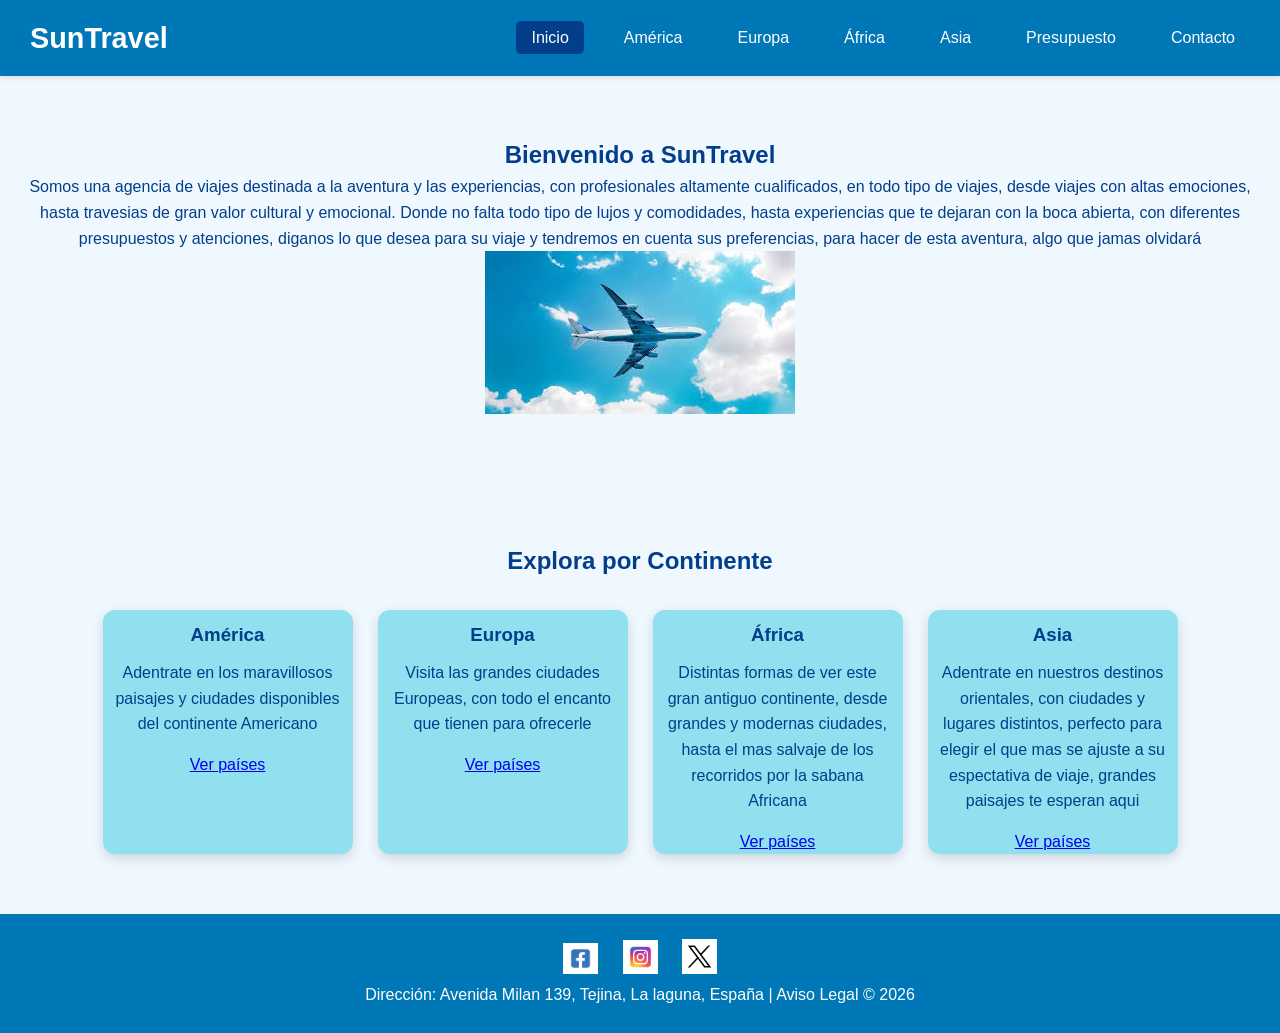
<file: index.html>
<!DOCTYPE html>
<html lang="es">
<head>
<meta charset="UTF-8">
<meta name="viewport" content="width=device-width, initial-scale=1.0">
<title>SunTravel - Inicio</title>
<link rel="stylesheet" href="css/style.css">
</head>
<body>

<header>
    <div class="logo"><h1>SunTravel</h1></div>
    <nav>
        <ul>
            <li><a href="index.html" class="active">Inicio</a></li>
            <li><a href="america.html">América</a></li>
            <li><a href="europa.html">Europa</a></li>
            <li><a href="africa.html">África</a></li>
            <li><a href="asia.html">Asia</a></li>
            <li><a href="presupuesto.html">Presupuesto</a></li>
            <li><a href="contacto.html">Contacto</a></li>
        </ul>
    </nav>
</header>

<section id="bienvenida">
    <h2>Bienvenido a SunTravel</h2>
    <p>Somos una agencia de viajes destinada a la aventura y las experiencias, con profesionales altamente cualificados, en todo tipo de viajes, desde viajes con altas emociones, hasta travesias de gran valor cultural y emocional. Donde no falta todo tipo de lujos y comodidades, hasta experiencias que te dejaran con la boca abierta, con diferentes presupuestos y atenciones, diganos lo que desea para su viaje y tendremos en cuenta sus preferencias, para hacer de esta aventura, algo que jamas olvidará</div></p>
    <img src="img/avion.jpg" alt="Imagen de un avion">
</section>

<section id="continentes">
    <h2>Explora por Continente</h2>
    <div class="grid-destinos">
        <div class="destino">
            <h3>América</h3>
            <p>Adentrate en los maravillosos paisajes y ciudades disponibles del continente Americano</p>
            <a href="america.html">Ver países</a>
        </div>
        <div class="destino">
            <h3>Europa</h3>
            <p>Visita las grandes ciudades Europeas, con todo el encanto que tienen para ofrecerle</p>
            <a href="europa.html">Ver países</a>
        </div>
        <div class="destino">
            <h3>África</h3>
            <p>Distintas formas de ver este gran antiguo continente, desde grandes y modernas ciudades, hasta el mas salvaje de los recorridos por la sabana Africana</p>
            <a href="africa.html">Ver países</a>
        </div>
        <div class="destino">
            <h3>Asia</h3>
            <p>Adentrate en nuestros destinos orientales, con ciudades y lugares distintos, perfecto para elegir el que mas se ajuste a su espectativa de viaje, grandes paisajes te esperan aqui</p>
            <a href="asia.html">Ver países</a>
        </div>
    </div>
</section>

<footer>
    <div class="redes">
        <a href="#"><img src="img/facebook.png" alt="Facebook"></a>
        <a href="#"><img src="img/instagram.png" alt="Instagram"></a>
        <a href="#"><img src="img/twitter.png" alt="Twitter"></a>
    </div>
    <p>Dirección: Avenida Milan 139, Tejina, La laguna, España | Aviso Legal © 2026</p>
</footer>

</body>
</html>
</file>
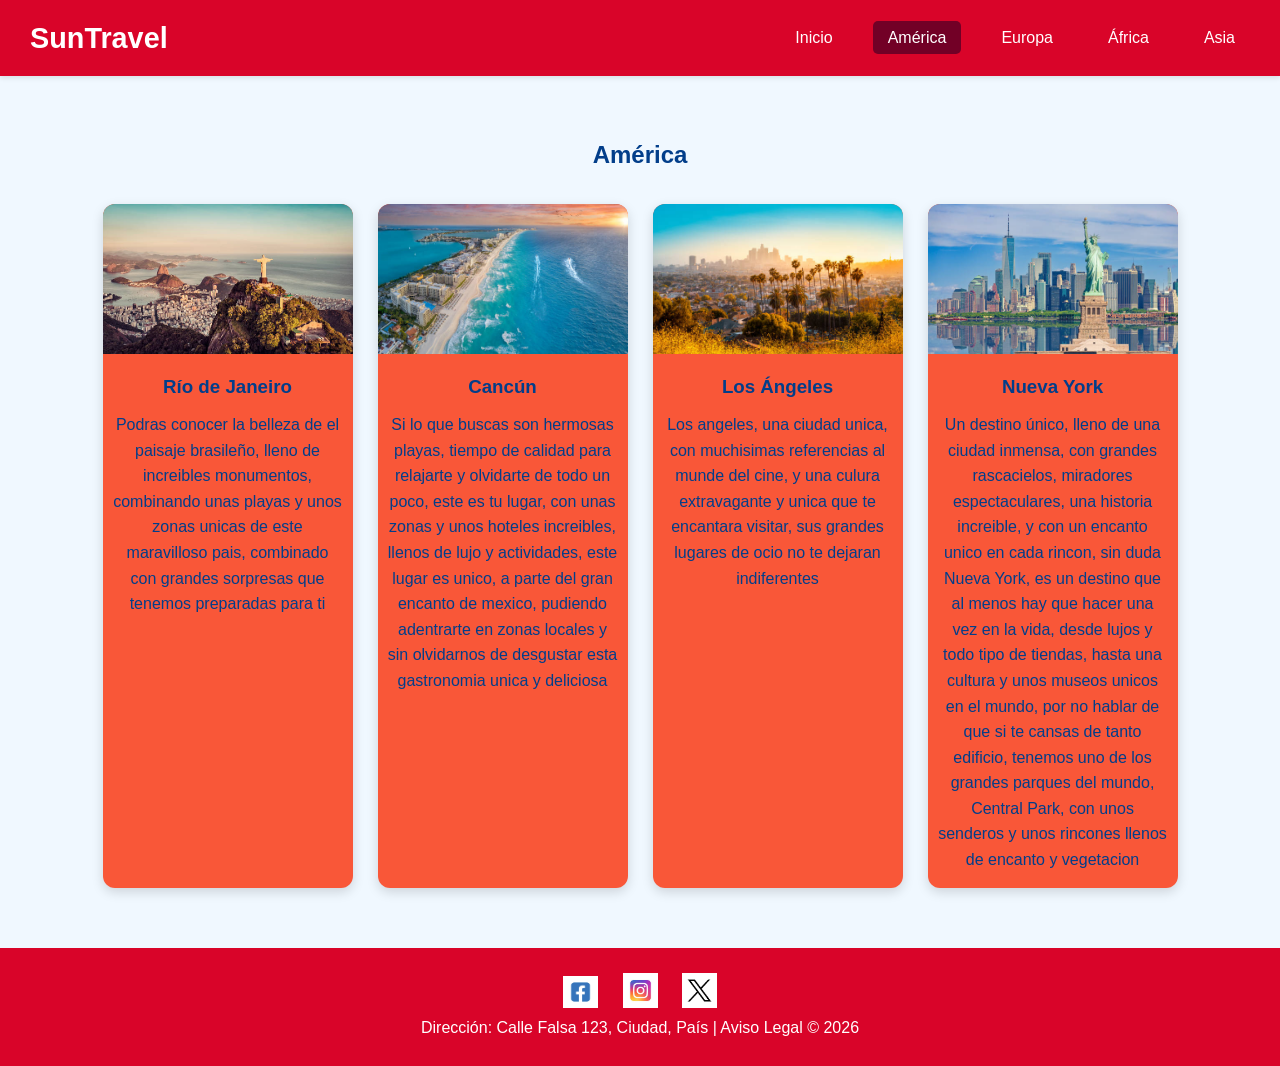
<file: america.html>
<!DOCTYPE html>
<html lang="es">
<head>
<meta charset="UTF-8">
<meta name="viewport" content="width=device-width, initial-scale=1.0">
<title>SunTravel - América</title>
<link rel="stylesheet" href="css/style.css">
</head>
<body class="america">

<header>
    <div class="logo"><h1>SunTravel</h1></div>
    <nav>
        <ul>
            <li><a href="index.html">Inicio</a></li>
            <li><a href="america.html" class="active">América</a></li>
            <li><a href="europa.html">Europa</a></li>
            <li><a href="africa.html">África</a></li>
            <li><a href="asia.html">Asia</a></li>
        </ul>
    </nav>
</header>

<section id="america">
    <h2>América</h2>
    <div class="grid-destinos">
        <div class="destino">
            <img src="img/destinos/rio.jpg" alt="Río de Janeiro">
            <h3>Río de Janeiro</h3>
            <p>Podras conocer la belleza de el paisaje brasileño, lleno de increibles monumentos, combinando unas playas y unos zonas unicas de este maravilloso pais, combinado con grandes sorpresas que tenemos preparadas para ti</p>
        </div>
        <div class="destino">
            <img src="img/destinos/cancun.jpg" alt="Cancún">
            <h3>Cancún</h3>
            <p>Si lo que buscas son hermosas playas, tiempo de calidad para relajarte y olvidarte de todo un poco, este es tu lugar, con unas zonas y unos hoteles increibles, llenos de lujo y actividades, este lugar es unico, a parte del gran encanto de mexico, pudiendo adentrarte en zonas locales y sin olvidarnos de desgustar esta gastronomia unica y deliciosa</p>
        </div>
        <div class="destino">
            <img src="img/destinos/losangeles.jpg" alt="Los Ángeles">
            <h3>Los Ángeles</h3>
            <p>Los angeles, una ciudad unica, con muchisimas referencias al munde del cine, y una culura extravagante y unica que te encantara visitar, sus grandes lugares de ocio no te dejaran indiferentes</p>
        </div>
        <div class="destino">
            <img src="img/destinos/nueva-york.jpg" alt="Nueva York">
            <h3>Nueva York</h3>
            <p>Un destino único, lleno de una ciudad inmensa, con grandes rascacielos, miradores espectaculares, una historia increible, y con un encanto unico en cada rincon, sin duda Nueva York, es un destino que al menos hay que hacer una vez en la vida, desde lujos y todo tipo de tiendas, hasta una cultura y unos museos unicos en el mundo, por no hablar de que si te cansas de tanto edificio, tenemos uno de los grandes parques del mundo, Central Park, con unos senderos y unos rincones llenos de encanto y vegetacion</p>
        </div>
    </div>
</section>

<footer>
    <div class="redes">
        <a href="#"><img src="img/facebook.png" alt="Facebook"></a>
        <a href="#"><img src="img/instagram.png" alt="Instagram"></a>
        <a href="#"><img src="img/twitter.png" alt="Twitter"></a>
    </div>
    <p>Dirección: Calle Falsa 123, Ciudad, País | Aviso Legal © 2026</p>
</footer>

</body>
</html>
</file>
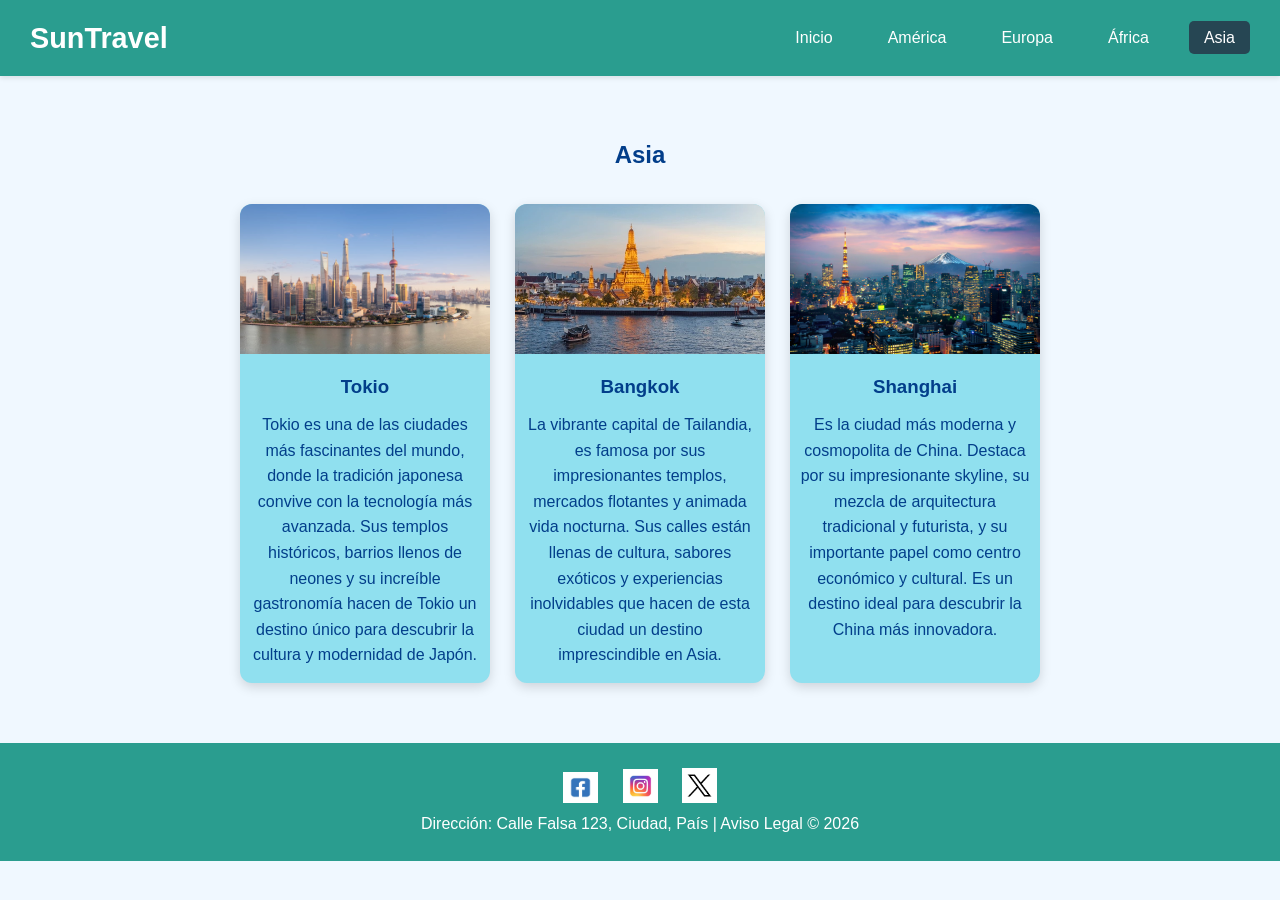
<file: asia.html>
<!DOCTYPE html>
<html lang="es">
<head>
<meta charset="UTF-8">
<meta name="viewport" content="width=device-width, initial-scale=1.0">
<title>SunTravel - Asia</title>
<link rel="stylesheet" href="css/style.css">
</head>
<body class="asia">

<header>
    <div class="logo"><h1>SunTravel</h1></div>
    <nav>
        <ul>
            <li><a href="index.html">Inicio</a></li>
            <li><a href="america.html">América</a></li>
            <li><a href="europa.html">Europa</a></li>
            <li><a href="africa.html">África</a></li>
            <li><a href="asia.html" class="active">Asia</a></li>
        </ul>
    </nav>
</header>

<section id="asia">
    <h2>Asia</h2>
    <div class="grid-destinos">
        <div class="destino">
            <img src="img/destinos/tokio.jpg" alt="Tokio">
            <h3>Tokio</h3>
            <p>Tokio es una de las ciudades más fascinantes del mundo, donde la tradición japonesa convive con la tecnología más avanzada. Sus templos históricos, barrios llenos de neones y su increíble gastronomía hacen de Tokio un destino único para descubrir la cultura y modernidad de Japón.</p>
        </div>
        <div class="destino">
            <img src="img/destinos/bangkok.jpg" alt="Bangkok">
            <h3>Bangkok</h3>
            <p>La vibrante capital de Tailandia, es famosa por sus impresionantes templos, mercados flotantes y animada vida nocturna. Sus calles están llenas de cultura, sabores exóticos y experiencias inolvidables que hacen de esta ciudad un destino imprescindible en Asia.</p>
        </div>
        <div class="destino">
            <img src="img/destinos/shanghai.jpg" alt="Shanghai">
            <h3>Shanghai</h3>
            <p>Es la ciudad más moderna y cosmopolita de China. Destaca por su impresionante skyline, su mezcla de arquitectura tradicional y futurista, y su importante papel como centro económico y cultural. Es un destino ideal para descubrir la China más innovadora.</p>
        </div>
    </div>
</section>

<footer>
    <div class="redes">
        <a href="#"><img src="img/facebook.png" alt="Facebook"></a>
        <a href="#"><img src="img/instagram.png" alt="Instagram"></a>
        <a href="#"><img src="img/twitter.png" alt="Twitter"></a>
    </div>
    <p>Dirección: Calle Falsa 123, Ciudad, País | Aviso Legal © 2026</p>
</footer>

</body>
</html>
</file>
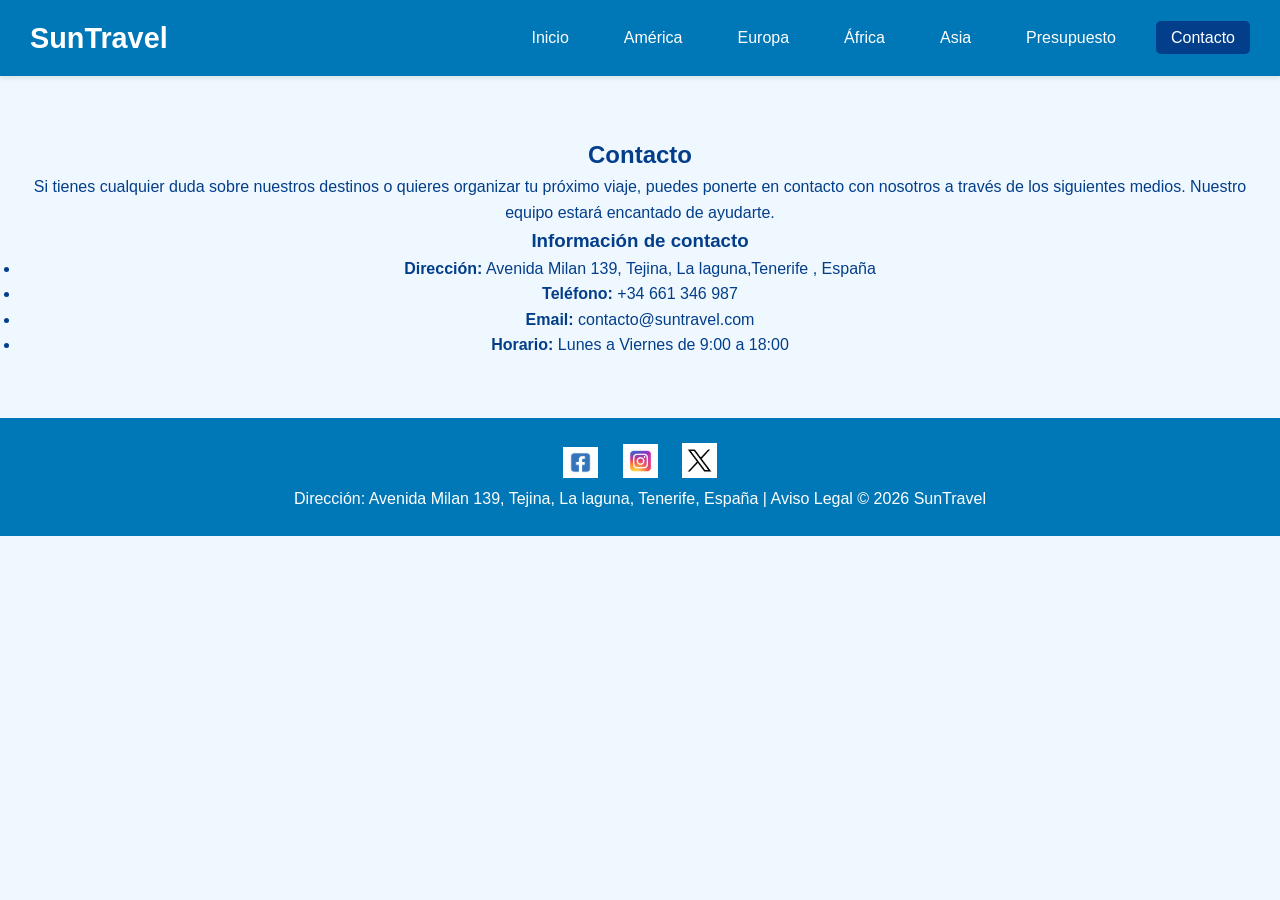
<file: contacto.html>
<!DOCTYPE html>
<html lang="es">
<head>
<meta charset="UTF-8">
<meta name="viewport" content="width=device-width, initial-scale=1.0">
<title>SunTravel - Contacto</title>
<link rel="stylesheet" href="css/style.css">
</head>

<body>

<header>
    <div class="logo">
        <h1>SunTravel</h1>
    </div>

    <nav>
        <ul>
            <li><a href="index.html">Inicio</a></li>
            <li><a href="america.html">América</a></li>
            <li><a href="europa.html">Europa</a></li>
            <li><a href="africa.html">África</a></li>
            <li><a href="asia.html">Asia</a></li>
            <li><a href="presupuesto.html">Presupuesto</a></li>
            <li><a href="contacto.html" class="active">Contacto</a></li>
        </ul>
    </nav>
</header>

<section id="contacto">

<h2>Contacto</h2>

<p>
Si tienes cualquier duda sobre nuestros destinos o quieres organizar tu próximo viaje,
puedes ponerte en contacto con nosotros a través de los siguientes medios.
Nuestro equipo estará encantado de ayudarte.
</p>

<h3>Información de contacto</h3>

<ul>
<li><strong>Dirección:</strong> Avenida Milan 139, Tejina, La laguna,Tenerife , España</li>
<li><strong>Teléfono:</strong> +34 661 346 987</li>
<li><strong>Email:</strong> contacto@suntravel.com</li>
<li><strong>Horario:</strong> Lunes a Viernes de 9:00 a 18:00</li>
</ul>

</section>

<footer>

<div class="redes">
<a href="#"><img src="img/facebook.png" alt="Facebook"></a>
<a href="#"><img src="img/instagram.png" alt="Instagram"></a>
<a href="#"><img src="img/twitter.png" alt="Twitter"></a>
</div>

<p>
Dirección: Avenida Milan 139, Tejina, La laguna, Tenerife, España | Aviso Legal © 2026 SunTravel
</p>

</footer>

</body>
</html>
</file>
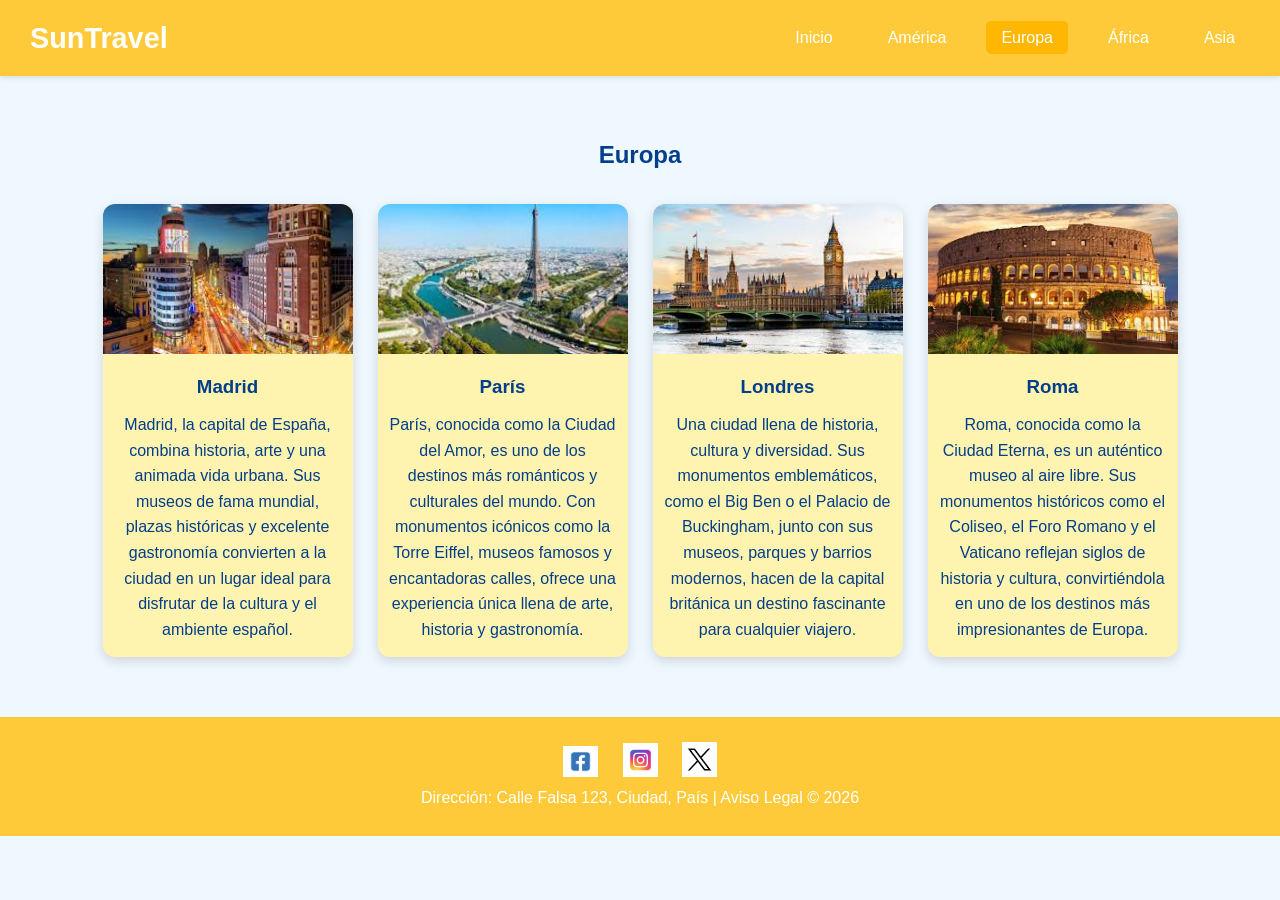
<file: europa.html>
<!DOCTYPE html>
<html lang="es">
<head>
<meta charset="UTF-8">
<meta name="viewport" content="width=device-width, initial-scale=1.0">
<title>SunTravel - Europa</title>
<link rel="stylesheet" href="css/style.css">
</head>
<body class="europa">

<header>
    <div class="logo"><h1>SunTravel</h1></div>
    <nav>
        <ul>
            <li><a href="index.html">Inicio</a></li>
            <li><a href="america.html">América</a></li>
            <li><a href="europa.html" class="active">Europa</a></li>
            <li><a href="africa.html">África</a></li>
            <li><a href="asia.html">Asia</a></li>
        </ul>
    </nav>
</header>

<section id="europa">
    <h2>Europa</h2>
    <div class="grid-destinos">
        <div class="destino">
            <img src="img/destinos/madrid.jpg" alt="Madrid">
            <h3>Madrid</h3>
            <p>Madrid, la capital de España, combina historia, arte y una animada vida urbana. Sus museos de fama mundial, plazas históricas y excelente gastronomía convierten a la ciudad en un lugar ideal para disfrutar de la cultura y el ambiente español.</p>
        </div>
        <div class="destino">
            <img src="img/destinos/paris.jpg" alt="París">
            <h3>París</h3>
            <p>París, conocida como la Ciudad del Amor, es uno de los destinos más románticos y culturales del mundo. Con monumentos icónicos como la Torre Eiffel, museos famosos y encantadoras calles, ofrece una experiencia única llena de arte, historia y gastronomía.</p>
        </div>
        <div class="destino">
            <img src="img/destinos/londres.jpg" alt="Londres">
            <h3>Londres</h3>
            <p>Una ciudad llena de historia, cultura y diversidad. Sus monumentos emblemáticos, como el Big Ben o el Palacio de Buckingham, junto con sus museos, parques y barrios modernos, hacen de la capital británica un destino fascinante para cualquier viajero.</p>
        </div>
        <div class="destino">
            <img src="img/destinos/roma.jpg" alt="Roma">
            <h3>Roma</h3>
            <p>Roma, conocida como la Ciudad Eterna, es un auténtico museo al aire libre. Sus monumentos históricos como el Coliseo, el Foro Romano y el Vaticano reflejan siglos de historia y cultura, convirtiéndola en uno de los destinos más impresionantes de Europa.</p>
        </div>
    </div>
</section>

<footer>
    <div class="redes">
        <a href="#"><img src="img/facebook.png" alt="Facebook"></a>
        <a href="#"><img src="img/instagram.png" alt="Instagram"></a>
        <a href="#"><img src="img/twitter.png" alt="Twitter"></a>
    </div>
    <p>Dirección: Calle Falsa 123, Ciudad, País | Aviso Legal © 2026</p>
</footer>

</body>
</html>
</file>
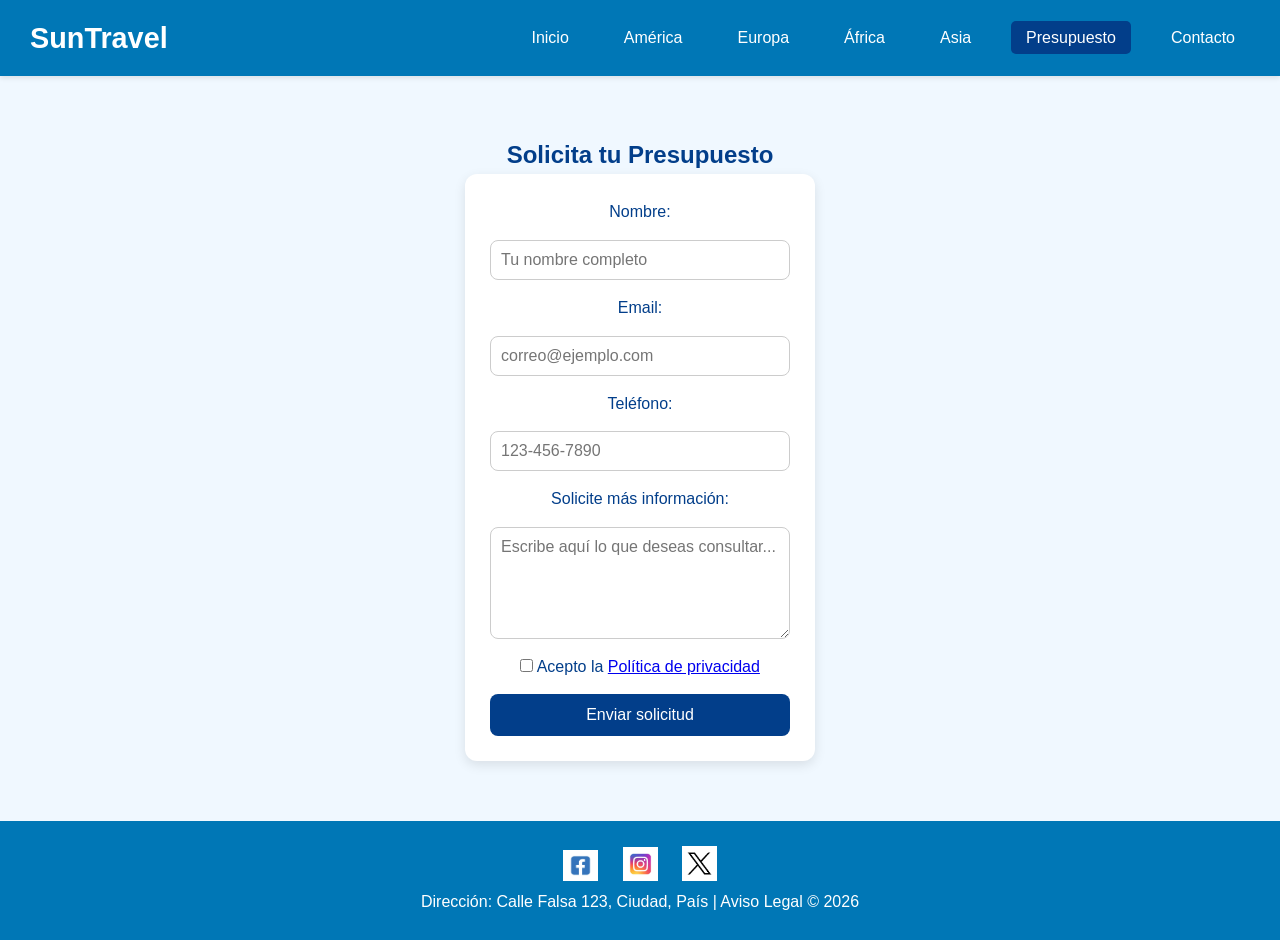
<file: presupuesto.html>
<!DOCTYPE html>
<html lang="es">
<head>
<meta charset="UTF-8">
<meta name="viewport" content="width=device-width, initial-scale=1.0">
<title>SunTravel - Presupuesto</title>
<link rel="stylesheet" href="css/style.css">
</head>
<body>

<header>
    <div class="logo"><h1>SunTravel</h1></div>
    <nav>
        <ul>
            <li><a href="index.html">Inicio</a></li>
            <li><a href="america.html">América</a></li>
            <li><a href="europa.html">Europa</a></li>
            <li><a href="africa.html">África</a></li>
            <li><a href="asia.html">Asia</a></li>
            <li><a href="presupuesto.html" class="active">Presupuesto</a></li>
            <li><a href="contacto.html">Contacto</a></li>
        </ul>
    </nav>
</header>

<section id="presupuesto">
    <h2>Solicita tu Presupuesto</h2>
    <form action="#" method="post">
        <label for="nombre">Nombre:</label>
        <input type="text" id="nombre" name="nombre" required placeholder="Tu nombre completo">

        <label for="email">Email:</label>
        <input type="email" id="email" name="email" required placeholder="correo@ejemplo.com">

        <label for="telefono">Teléfono:</label>
        <input type="tel" id="telefono" name="telefono" required placeholder="123-456-7890">

        <label for="informacion">Solicite más información:</label>
        <textarea id="informacion" name="informacion" rows="5" required placeholder="Escribe aquí lo que deseas consultar..."></textarea>

        <label>
            <input type="checkbox" name="privacidad" required>
            Acepto la <a href="#">Política de privacidad</a>
        </label>

        <button type="submit">Enviar solicitud</button>
    </form>
</section>

<footer>
    <div class="redes">
        <a href="#"><img src="img/facebook.png" alt="Facebook"></a>
        <a href="#"><img src="img/instagram.png" alt="Instagram"></a>
        <a href="#"><img src="img/twitter.png" alt="Twitter"></a>
    </div>
    <p>Dirección: Calle Falsa 123, Ciudad, País | Aviso Legal © 2026</p>
</footer>

</body>
</html>
</file>
<file: css/style.css>
/* ===============================
   RESET Y CONFIGURACIÓN BÁSICA
=============================== */
* {
    margin: 0;
    padding: 0;
    box-sizing: border-box;
    font-family: 'Arial', sans-serif;
}

body {
    background-color: #f0f8ff; /* azul claro por defecto */
    color: #023e8a;
    line-height: 1.6;
}

/* ===============================
   VARIABLES GENERALES
=============================== */
:root {
    /* Página principal */
    --color-primario: #0077b6;
    --color-secundario: #90e0ef;
    --color-resalte: #023e8a;
    --color-blanco: #ffffff;
}

/* Variables por continente */
body.america {
    --color-primario: #d90429;
    --color-secundario: #f95738;
    --color-resalte: #720026;
}

body.europa {
    --color-primario: #ffca3a;
    --color-secundario: #fff3b0;
    --color-resalte: #ffb703;
}

body.africa {
    --color-primario: #8d5524;
    --color-secundario: #c68642;
    --color-resalte: #6b4226;
}

body.asia {
    --color-primario: #2a9d8f;
    --color-secundario: #90e0ef;
    --color-resalte: #264653;
}

/* ===============================
   HEADER / MENÚ
=============================== */
header {
    display: flex;
    justify-content: space-between;
    align-items: center;
    padding: 15px 30px;
    background-color: var(--color-primario);
    box-shadow: 0 2px 5px rgba(0,0,0,0.1);
}

header .logo h1 {
    color: var(--color-blanco);
    font-size: 1.8rem;
}

nav ul {
    display: flex;
    list-style: none;
}

nav ul li {
    margin-left: 25px;
}

nav ul li a {
    color: var(--color-blanco);
    text-decoration: none;
    padding: 8px 15px;
    border-radius: 5px;
    transition: background 0.3s;
}

nav ul li a:hover,
nav ul li a.active {
    background-color: var(--color-resalte);
}

/* ===============================
   SECCIONES GENERALES
=============================== */
section {
    padding: 60px 20px;
    text-align: center;
}

/* ===============================
   TARJETAS DE DESTINOS
=============================== */
.grid-destinos, .grid-servicios, .grid-galeria {
    display: flex;
    flex-wrap: wrap;
    justify-content: center;
    gap: 25px;
    margin-top: 30px;
}

.destino, .servicio {
    border-radius: 12px;
    overflow: hidden;
    box-shadow: 0 4px 12px rgba(0,0,0,0.15);
    transition: transform 0.3s, box-shadow 0.3s;
    background-color: var(--color-secundario);
    width: 250px;
}

.destino img, .servicio img {
    width: 100%;
    height: 150px;
    object-fit: cover;
}

.destino:hover, .servicio:hover {
    transform: translateY(-5px);
    box-shadow: 0 8px 20px rgba(0,0,0,0.2);
}

.destino h3, .servicio h3 {
    padding: 10px;
}

.destino p, .servicio p {
    padding: 0 10px 15px;
}

/* ===============================
   FORMULARIO DE PRESUPUESTO
=============================== */
form {
    display: flex;
    flex-direction: column;
    gap: 15px;
    width: 350px;
    margin: 0 auto;
    background-color: var(--color-blanco);
    padding: 25px;
    border-radius: 12px;
    box-shadow: 0 4px 12px rgba(0,0,0,0.1);
}

input, textarea {
    padding: 10px;
    border-radius: 8px;
    border: 1px solid #ccc;
    font-size: 1rem;
}

button {
    background-color: var(--color-resalte);
    color: var(--color-blanco);
    padding: 12px;
    border: none;
    border-radius: 8px;
    cursor: pointer;
    font-size: 1rem;
    transition: background 0.3s, transform 0.2s;
}

button:hover {
    background-color: var(--color-primario);
    transform: translateY(-2px);
}

/* ===============================
   PIE DE PÁGINA
=============================== */
footer {
    background-color: var(--color-primario);
    color: var(--color-blanco);
    text-align: center;
    padding: 25px 20px;
}

footer .redes img {
    width: 35px;
    margin: 0 10px;
    transition: transform 0.3s;
}

footer .redes img:hover {
    transform: scale(1.1);
}

/* ===============================
   RESPONSIVE
=============================== */
@media (max-width: 768px) {
    .grid-destinos, .grid-servicios, .grid-galeria {
        flex-direction: column;
        width: 90%;
        margin: 0 auto;
    }

    header {
        flex-direction: column;
    }

    nav ul {
        flex-direction: column;
        gap: 10px;
        margin-top: 10px;
    }
}
</file>
